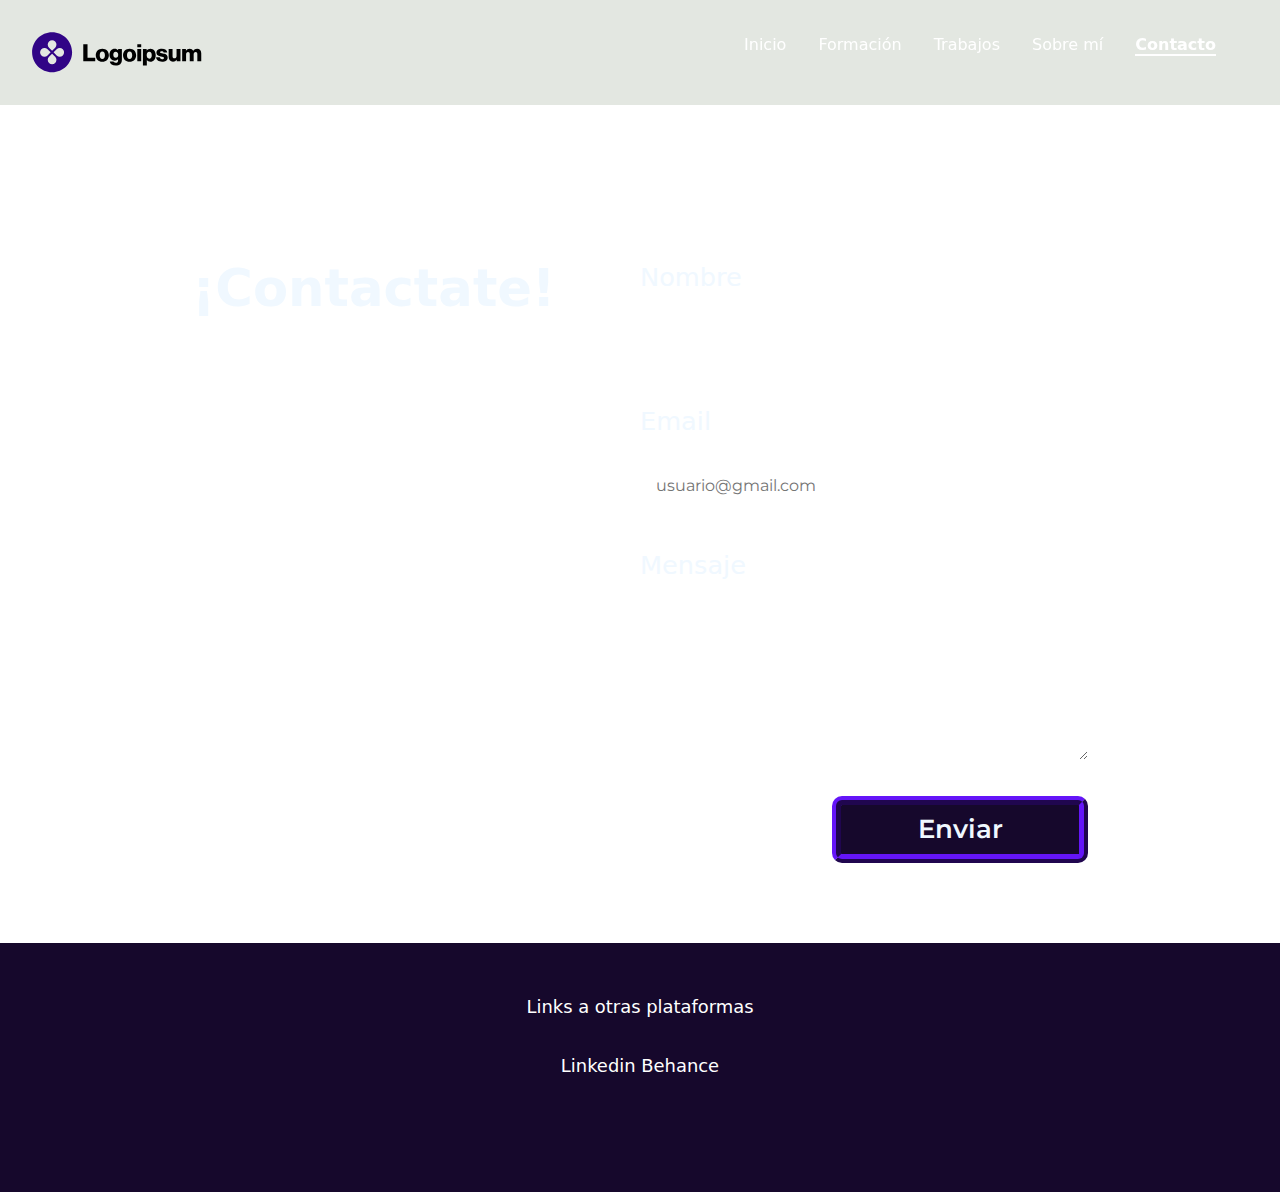
<file: pages/contacto.html>
<!DOCTYPE html>
<html lang="es">
  <head>
    <meta charset="UTF-8" />
    <meta http-equiv="X-UA-Compatible" content="IE=edge" />
    <meta name="viewport" content="width=device-width, initial-scale=1.0" />
    <title>Mi Portfolio</title>
    <link rel="icon" type="image/png" href="../img/heart.png">
    <link rel="stylesheet" href="../css/bootstrap.min.css" />
    <link rel="stylesheet" href="../css/styles.css">

    <script src="../js/bootstrap.bundle.min.js"></script>
  </head>

  <body class="bodyContacto">

    <header class="header">

      <a class="header__logoBackground" href="../index.html">
        <img class="header__logo" src="../img/logo.svg" alt="Logo de la pagina">
        <img class="header__logoResponsive" src="../img/logo_responsive.svg" alt="Logo de la pagina">
      </a>

      <nav class="nav">

        <ul class="nav__links">
          <li class="nav__item">
            <a class="nav__link" href="../index.html">Inicio</a>
          </li>

          <li class="nav__item">
            <a class="nav__link" href="formacion.html">Formación</a>
          </li>

          <li class="nav__item">
            <a class="nav__link" href="trabajos.html">Trabajos</a>
          </li>

          <li class="nav__item">
            <a class="nav__link" href="sobre_mi.html">Sobre mí</a>
          </li>

          <li class="nav__item">
            <a class="nav__link nav__link--active" href="contacto.html">Contacto</a>
          </li>
        </ul>
      </nav>

    </header>


    <main class="mainContacto">

      <div class="mainContacto__text">
        
        <h1 class="mainContacto__title">¡Contactate!</h1>
        <p class="mainContacto__paragraph">
          Lorem ipsum dolor sit amet, consectetur adipiscing elit. Suspendisse id
          nulla nec velit scelerisque scelerisque.
        </p>

      </div>
      
      <form class="mainContacto__form" action=""> 

        <label class="mainContacto__label" for="nombre">Nombre</label>
        <input class="mainContacto__input" name="nombre" type="text"> 

        <label class="mainContacto__label" for="email">Email</label>
        <input class="mainContacto__input" type="email" name="email" placeholder="usuario@gmail.com" required>

        <label class="mainContacto__label" for="mensaje">Mensaje</label>
        <textarea class="mainContacto__textFill" name="mensaje" id="" cols="30" rows="5"></textarea>

        <input class="mainContacto__button" type="submit" value="Enviar">

      </form>

    </main>


    <footer class="footer__content">

      <p class="footer__text">Links a otras plataformas</p>
      <a class="footer__link" href="https://www.linkedin.com" target="_blank">Linkedin</a>
      <a class="footer__link" href="https://www.behance.net" target="_blank">Behance</a>
      
    </footer>


  </body>
</html>
</file>
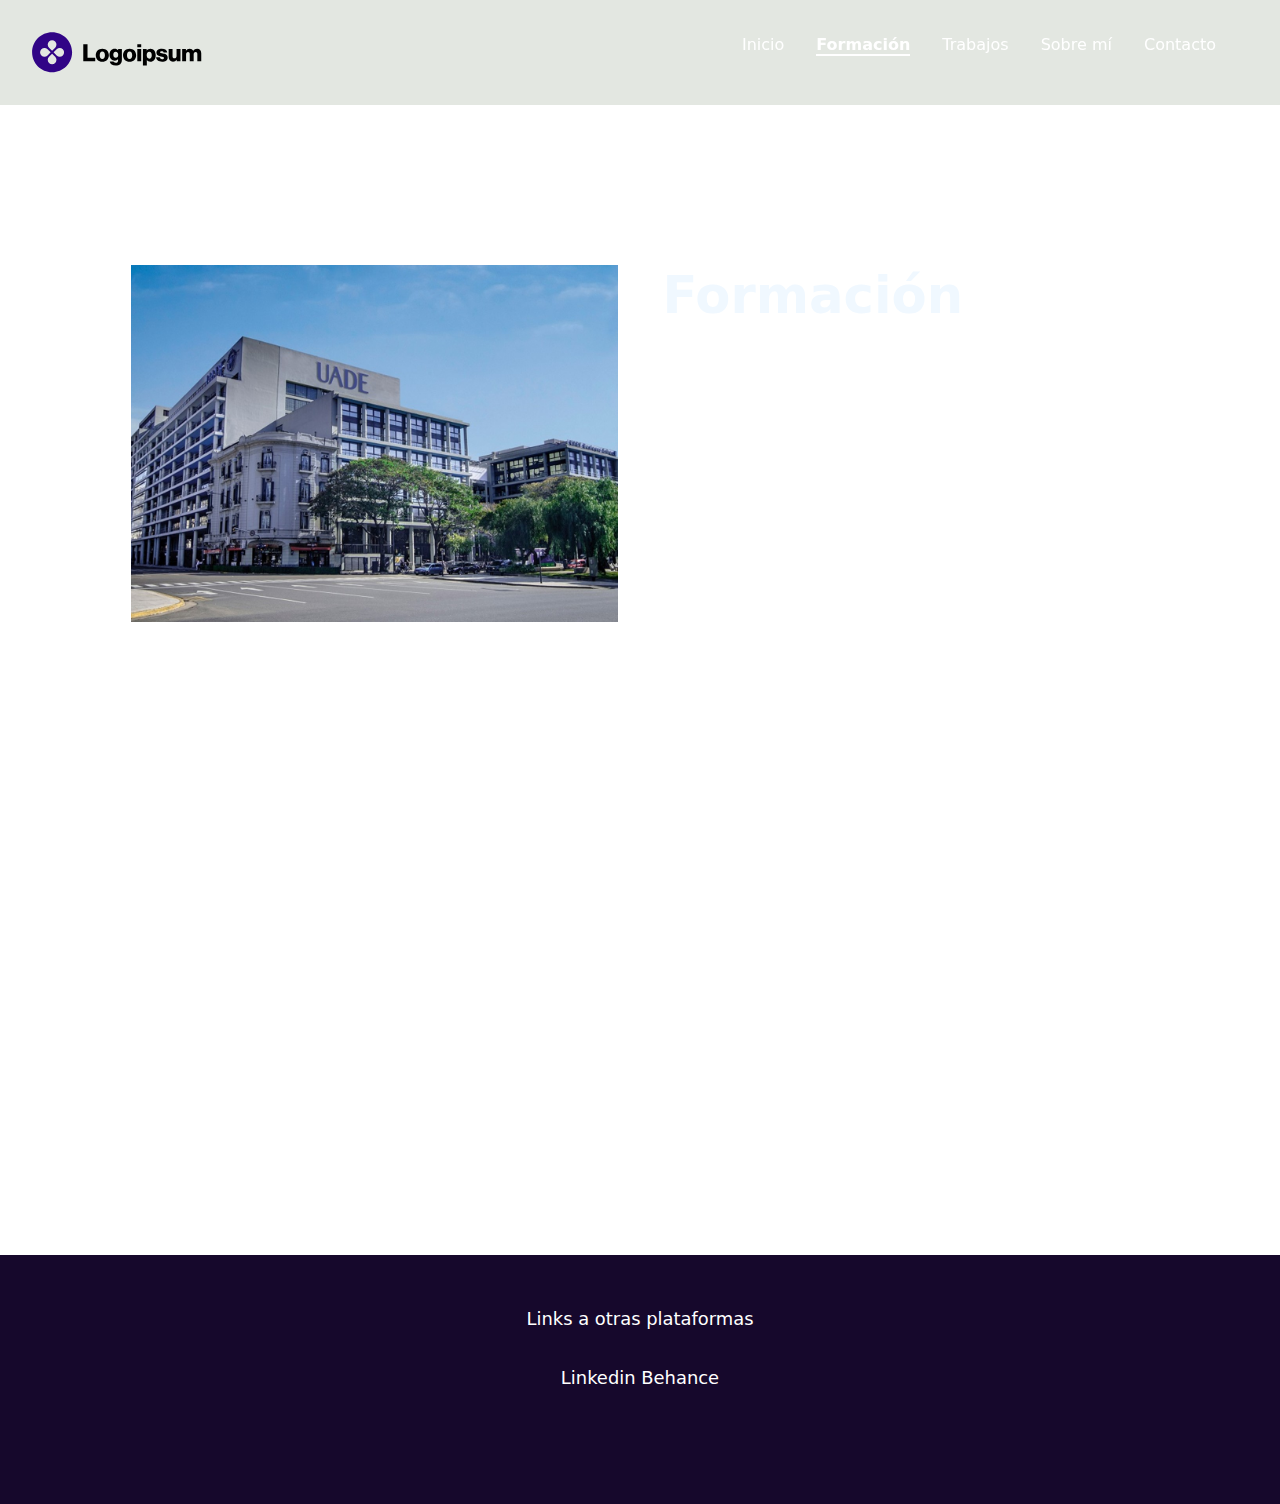
<file: pages/formacion.html>
<!DOCTYPE html>
<html lang="es">
  <head>
    <meta charset="UTF-8" />
    <meta http-equiv="X-UA-Compatible" content="IE=edge" />
    <meta name="viewport" content="width=device-width, initial-scale=1.0" />
    <title>Mi Portfolio</title>
    <link rel="icon" type="image/png" href="../img/heart.png">
    <link rel="stylesheet" href="../css/bootstrap.min.css" />
    <link rel="stylesheet" href="../css/styles.css">

    <script src="../js/bootstrap.bundle.min.js"></script>
  </head>

  <body class="bodyFormacion">

    <header class="header">

      <a class="header__logoBackground" href="../index.html">
        <img class="header__logo" src="../img/logo.svg" alt="Logo de la pagina">
        <img class="header__logoResponsive" src="../img/logo_responsive.svg" alt="Logo de la pagina">
      </a>


      <nav class="nav">

        <ul class="nav__links">
          <li class="nav__item">
            <a class="nav__link" href="../index.html">Inicio</a>
          </li>

          <li class="nav__item">
            <a class="nav__link nav__link--active" href="formacion.html">Formación</a>
          </li>

          <li class="nav__item">
            <a class="nav__link" href="trabajos.html">Trabajos</a>
          </li>

          <li class="nav__item">
            <a class="nav__link" href="sobre_mi.html">Sobre mí</a>
          </li>

          <li class="nav__item">
            <a class="nav__link" href="contacto.html">Contacto</a>
          </li>
        </ul>
      </nav>

    </header>


    <main class="mainFormacion">


      <div class="mainFormacion__content">

        <div class="mainFormacion__images">

          <img class="mainFormacion__image" src="../img/uade.jpg" alt="Edificio de UADE"/>
          <p class="mainFormacion__caption">Lorem ipsum</p>
  
        </div>
       
        <div class="mainFormacion__side">
          
          <h3 class="mainFormacion__title">Formación</h3>
          <p class="mainFormacion__paragraph">
            Lorem ipsum dolor sit amet, consectetur adipiscing elit. Suspendisse id
            nulla nec velit scelerisque scelerisque. Suspendisse gravida purus eu
            nulla varius dignissim blandit ac augue. Etiam vitae vehicula risus.
            Praesent eget vestibulum dui. Aenean egestas velit quis scelerisque
            commodo. Maecenas sit amet metus sit amet ligula interdum lacinia et
            eget felis. Suspendisse potenti. Duis vel dignissim tellus. Vestibulum
            luctus scelerisque orci.
          </p>
  
        </div>

      </div>



      <img class="mainFormacion__timeline" src="../img/timeline.svg" alt="Timeline estudios">
      <img class="mainFormacion__timelineResponsive" src="../img/timeline_responsive.svg" alt="Timeline estudios">

    

    </main>


    <footer class="footer__content">

      <p class="footer__text">Links a otras plataformas</p>
      <a class="footer__link" href="https://www.linkedin.com" target="_blank">Linkedin</a>
      <a class="footer__link" href="https://www.behance.net" target="_blank">Behance</a>
      
    </footer>

  </body>
</html>
</file>
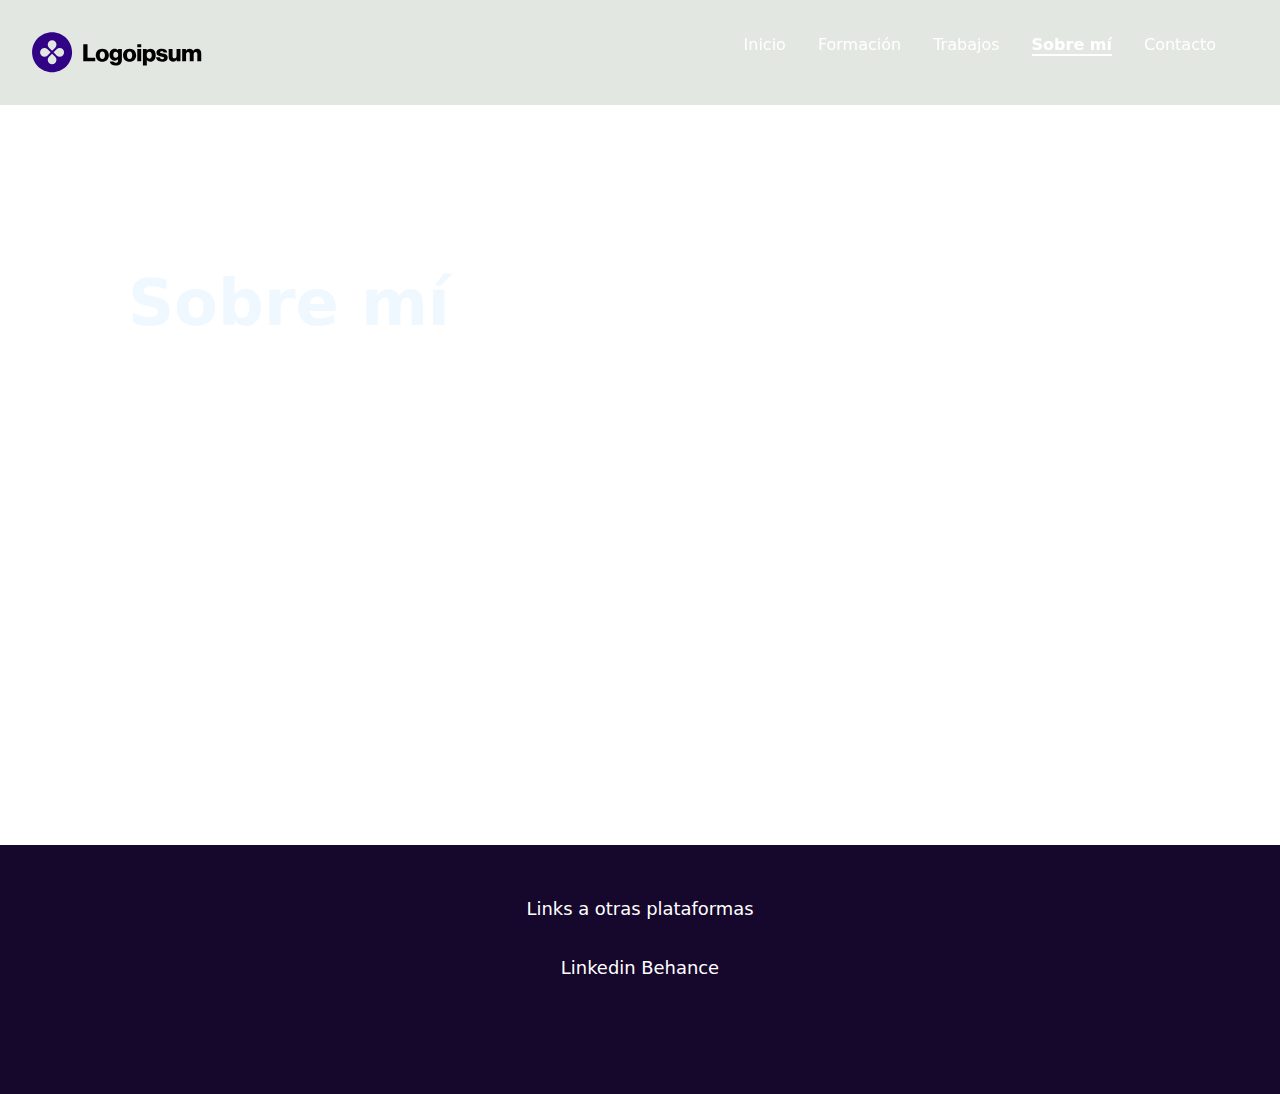
<file: pages/sobre_mi.html>
<!DOCTYPE html>
<html lang="es">
  <head>
    <meta charset="UTF-8" />
    <meta http-equiv="X-UA-Compatible" content="IE=edge" />
    <meta name="viewport" content="width=device-width, initial-scale=1.0" />
    <title>Mi Portfolio</title>
    <link rel="icon" type="image/png" href="../img/heart.png">
    <link rel="stylesheet" href="../css/bootstrap.min.css" />
    <link rel="stylesheet" href="../css/styles.css">

    <script src="../js/bootstrap.bundle.min.js"></script>
  </head>

  <body class="bodySobremi">

    <header class="header">

      <a class="header__logoBackground" href="../index.html">
        <img class="header__logo" src="../img/logo.svg" alt="Logo de la pagina">
        <img class="header__logoResponsive" src="../img/logo_responsive.svg" alt="Logo de la pagina">
      </a>

      <nav class="nav">
  
        <ul class="nav__links">
          <li class="nav__item">
            <a class="nav__link" href="../index.html">Inicio</a>
          </li>
  
          <li class="nav__item">
            <a class="nav__link" href="formacion.html">Formación</a>
          </li>
  
          <li class="nav__item">
            <a class="nav__link" href="trabajos.html">Trabajos</a>
          </li>
  
          <li class="nav__item">
            <a class="nav__link nav__link--active" href="sobre_mi.html">Sobre mí</a>
          </li>
  
          <li class="nav__item">
            <a class="nav__link" href="contacto.html">Contacto</a>
          </li>
        </ul>
      </nav>
  
    </header>


    <main class= "mainSobreMi">

      <h1 class= "mainSobreMi__title">Sobre mí</h1>
      <p class="mainSobreMi__paragraph">
        Lorem ipsum dolor sit amet, consectetur adipiscing elit. Suspendisse id
        nulla nec velit scelerisque scelerisque. Suspendisse gravida purus eu
        nulla varius dignissim blandit ac augue. Etiam vitae vehicula risus.
        Praesent eget vestibulum dui. Aenean egestas velit quis scelerisque
        commodo. 
      </p>
      <p class="mainSobreMi__paragraph mainSobreMi__paragraph--highlight"> 
        <strong>Maecenas sit amet metus sit amet.</strong> 
      </p>

    </main>


    <footer class="footer__content">

      <p class="footer__text">Links a otras plataformas</p>
      <a class="footer__link" href="https://www.linkedin.com" target="_blank">Linkedin</a>
      <a class="footer__link" href="https://www.behance.net" target="_blank">Behance</a>
      
    </footer>

  </body>
</html>
</file>
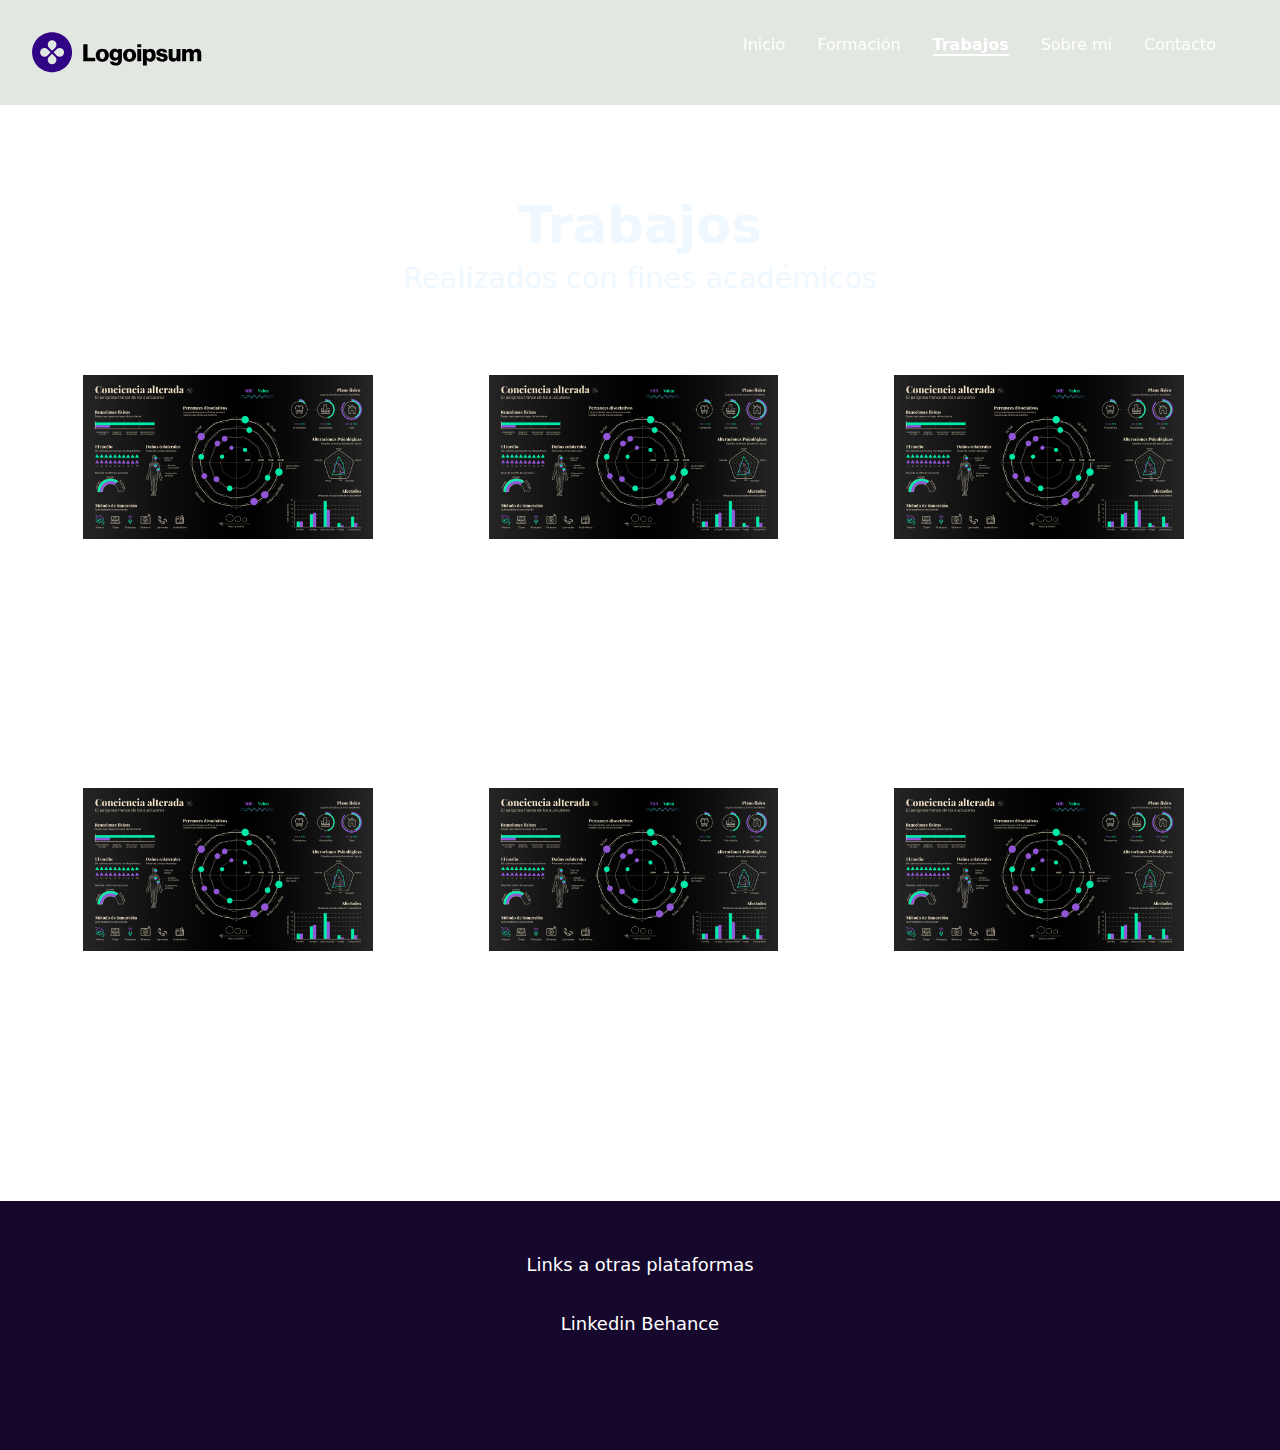
<file: pages/trabajos.html>
<!DOCTYPE html>
<html lang="es">
  <head>
    <meta charset="UTF-8" />
    <meta http-equiv="X-UA-Compatible" content="IE=edge" />
    <meta name="viewport" content="width=device-width, initial-scale=1.0" />
    <title>Mi Portfolio</title>
    <link rel="icon" type="image/png" href="../img/heart.png">
    <link rel="stylesheet" href="../css/bootstrap.min.css" />
    <link rel="stylesheet" href="../css/styles.css">

    <script src="../js/bootstrap.bundle.min.js"></script>
  </head>

  <body class="bodyTrabajos">

    <header class="header">

      <a class="header__logoBackground" href="../index.html">
        <img class="header__logo" src="../img/logo.svg" alt="Logo de la pagina">
        <img class="header__logoResponsive" src="../img/logo_responsive.svg" alt="Logo de la pagina">
      </a>
      

      <nav class="nav">
  
        <ul class="nav__links">
          <li class="nav__item">
            <a class="nav__link" href="../index.html">Inicio</a>
          </li>
  
          <li class="nav__item">
            <a class="nav__link" href="formacion.html">Formación</a>
          </li>
  
          <li class="nav__item">
            <a class="nav__link nav__link--active" href="trabajos.html">Trabajos</a>
          </li>
  
          <li class="nav__item">
            <a class="nav__link" href="sobre_mi.html">Sobre mí</a>
          </li>
  
          <li class="nav__item">
            <a class="nav__link" href="contacto.html">Contacto</a>
          </li>
        </ul>
      </nav>
  
    </header>


    <main class="mainTrabajos">

      <h3 class="mainTrabajos__title">Trabajos</h3>
      <h4 class="mainTrabajos__subtitle">Realizados con fines académicos</h4>


      <div class="grid">

        <div>
          <img src="../img/trabajo_1.jpg" alt="Infografía interactiva">
          <h5 class="grid__title">Infografía Interactiva</h5>
          <p class="grid__description">Lorem ipsum, dolor sit amet consectetur adipisicing, elit. Dolores quo nam aliquid consectetur accusantium eaque temporibus, obcaecati saepe a officia earum quae aperiam veritatis natus recusandae totam dolor id.</p>
        </div>

        <div>
          <img src="../img/trabajo_1.jpg" alt="Infografía interactiva">
          <h5 class="grid__title">Aficheta La Sirenita</h5>
          <p class="grid__description">Lorem ipsum, dolor sit amet consectetur adipisicing, elit. Dolores quo nam aliquid consectetur accusantium eaque temporibus, obcaecati saepe a officia earum quae aperiam veritatis natus recusandae totam dolor id.</p>
        </div>

        <div>
          <img src="../img/trabajo_1.jpg" alt="Infografía interactiva">
          <h5 class="grid__title">Poster Esperando la Carroza</h5>
          <p class="grid__description">Lorem ipsum, dolor sit amet consectetur adipisicing, elit. Dolores quo nam aliquid consectetur accusantium eaque temporibus, obcaecati saepe a officia earum quae aperiam veritatis natus recusandae totam dolor id.</p>
        </div>

        <div>
          <img src="../img/trabajo_1.jpg" alt="Infografía interactiva">
          <h5 class="grid__title">Revista Sazón</h5>
          <p class="grid__description">Lorem ipsum, dolor sit amet consectetur adipisicing, elit. Dolores quo nam aliquid consectetur accusantium eaque temporibus, obcaecati saepe a officia earum quae aperiam veritatis natus recusandae totam dolor id.</p>
        </div>

        <div>
          <img src="../img/trabajo_1.jpg" alt="Infografía interactiva">
          <h5 class="grid__title">Libro</h5>
          <p class="grid__description">Lorem ipsum, dolor sit amet consectetur adipisicing, elit. Dolores quo nam aliquid consectetur accusantium eaque temporibus, obcaecati saepe a officia earum quae aperiam veritatis natus recusandae totam dolor id.</p>
        </div>

        <div>
          <img src="../img/trabajo_1.jpg" alt="Infografía interactiva">
          <h5 class="grid__title">Fanzine Caligráfico</h5>
          <p class="grid__description">Lorem ipsum, dolor sit amet consectetur adipisicing, elit. Dolores quo nam aliquid consectetur accusantium eaque temporibus, obcaecati saepe a officia earum quae aperiam veritatis natus recusandae totam dolor id.</p>
        </div>

      </div>

    </main>


    <footer class="footer__content">

      <p class="footer__text">Links a otras plataformas</p>
      <a class="footer__link" href="https://www.linkedin.com" target="_blank">Linkedin</a>
      <a class="footer__link" href="https://www.behance.net" target="_blank">Behance</a>
      
    </footer>

  </body>
</html>
</file>
<file: css/styles.css>
@import url('https://fonts.googleapis.com/css2?family=Montserrat:wght@100;200;300;600&display=swap');

@import url('https://fonts.googleapis.com/css2?family=Noto+Serif+Display:wght@300;700;800&display=swap');

* {
    margin: 0;
    padding: 0;
    box-sizing: border-box;
}


/*HEADER*/

.header {
    display: flex;
    align-items: center;
    background-color: #cad2c586;
    position: sticky;
    top: 0;
}

.nav {
    display: flex;
    flex-direction: row;
    justify-content: flex-end;
    align-items: center;
    width: 90vw;
    padding: 2rem;
}

.header__logo {
    display: flex;
    justify-content: center;
    margin: 2rem;
}

.header__logoResponsive {
    display: none;
}

.nav__links {
    list-style: none;
    white-space: nowrap;
    display: flex;
    flex-direction: row; 
    justify-content: flex-end;
}

.nav__link {
    text-decoration: none;
    color: white;
    margin-left: 2rem;
}

.nav__link--active {
    font-weight: 600;
    border-bottom: 2px solid white
}


/*MAIN*/

/*index*/

.bodyIndex {
    font-family: 'Montserrat', sans-serif;
    background-image: url("../img/gradient2.jpg");
    background-repeat: no-repeat;
    background-size: cover;
}

.header {
    background: #cad2c586;
    position: sticky;
    top: 0;
}

.header__logo {
    margin: 2rem 2rem ;
}

.header__logoResponsive {
    display: none;
}

.nav {
    display: flex;
    justify-content: end;
    position: sticky;
    top: 0;
}

.nav__links {
    display: flex;
    align-items: center;
    list-style: none;
    margin-right: 2rem;
}

.nav__link {
    text-decoration: none;
    white-space: nowrap;
    margin-left: 2rem;
    color: white;
}

.nav__link--active {
    font-weight: 600;
    border-bottom: 2px solid white
}


.mainIndex__titles {
    text-align: center;
    color: aliceblue;
    margin: 14vh 0 0 7vw;
    display: flex;
    flex-direction: column;
    align-items: flex-start;
    position: relative;
}

.mainIndex__title {
    font-family: 'Noto Serif Display', serif;
    font-size: 7rem;
    font-weight: 600;
}

.mainIndex__subtitle {
    font-family: 'Noto Serif Display', serif;
    font-size: 6.6rem;
    font-weight: 300;
}

.mainIndex__slide {
    position: relative;
    bottom: 3.5rem;
    z-index: -1;
}

.mainIndex__image {
    display: flex;
    height: auto;
    margin-left: 26vw;
    width: 45%;
}

.mainIndex__rectangle {
    position: absolute;
    z-index: -1;
    left: 19vw;
    top: 11vh;
    height: 30rem;
    width: 50rem;
    background: #cad2c549;
}  

.mainIndex__info {
    position: relative;
    margin-left: 74vw;
    bottom: 19rem;
    width: 20vw;
}

.mainIndex__paragraph {
    font-size: 1.8rem;
    font-weight: 600;
    color: #3F0AA5;
    hyphens: auto;
    padding-bottom: 1.8rem;
    border-bottom: solid 16px #3F0AA5;
}

.footer__content {
    text-align: center;
    margin-top: 4rem;
    padding: 2.7rem 0 6rem 0;
    color: white;
    background-color: #16082c;
}

.footer__link {
    display: inline-block;
    margin-top: 15px;
    text-decoration: none;
    font-weight: 100;
    color: white;
}



/*formacion*/

.mainFormacion {
    display: flex;
    flex-direction: column;
    align-items: center;
}

.mainFormacion__content {
    display: flex;
    align-items: flex-start;
    margin-top: 10rem;
}

.mainFormacion__images {
    display: flex;
    flex-direction: column;
    margin-right: 3.5vw;  
}

.mainFormacion__image {
    height: auto;
    width: 38vw;
}

.mainFormacion__caption {
    font-size: 1.4vw;
    font-weight: 300;
    color: white;
    text-align: center;
    margin-top: 1rem;
}


.mainFormacion__title {
    font-size: 4vw;
    font-weight: 600;
    color: aliceblue;
    margin-bottom: 1vh;
}

.mainFormacion__paragraph {
    font-size: 1.6vw;
    font-weight: 200;
    width: 38vw;
    color: white;
}

.mainFormacion__timeline {
    margin: 12vh 0 7rem 0;
    width: 78vw;
    height: auto;
}

.mainFormacion__timelineResponsive {
    display: none;
}


/*trabajos*/

.mainTrabajos__title {
    display: flex;
    justify-content: center;
    font-size: 3.2rem;
    font-weight: 600;
    color: aliceblue;
    margin: 10vh 0 0.5vh 0;
}

.mainTrabajos__subtitle {
    display: flex;
    justify-content: center;
    white-space: nowrap;
    font-size: 1.8rem;
    font-weight: 300;
    color: aliceblue;
    margin-bottom: 5rem;
}

/*trabajos grid*/

.grid {
    display: grid;
    grid-template-columns: 1fr 1fr 1fr;
    grid-template-rows: 1fr 1fr;
    row-gap: 5rem;
    column-gap: 4rem;
    width: 90vw;
    margin: 0 auto;
}

.grid div {
    margin-left: 1.2rem;
}

.grid img {
    width:  90%;
    height: auto;
    object-fit: cover;
}

.grid__title {
    margin-top: 0.7rem;
    font-size: 1rem;
    color: white;
}

.grid__description {
    width: 90%;
    margin-top: 0.2rem;
    font-size: 0.8rem;
    font-weight: 200;
    color: white;
}


/*sobre mi*/

.mainSobreMi {
    display: flex;
    flex-direction: column;
    margin: 10rem 10vw 5vw 10vw;
}

.mainSobreMi__title {
    font-size: 4rem;
    margin-bottom: 1rem;
    font-weight: 600;
    color: aliceblue;
}

.mainSobreMi__paragraph {
    font-size: 2rem;
    font-weight: 200;
    color: white;
}

.mainSobreMi__paragraph--highlight {
    display: flex;
    justify-content: end;
    text-align: right;
    font-size: 3rem;
    font-weight: 600;
    margin-top: 7vh;
    color: white;
}


/*contacto*/

.mainContacto {
    display: flex;
    justify-content: center;
    margin-top: 17vh;
}

.mainContacto__title {
    font-size: 4vw;
    font-weight: 600;
    color: aliceblue;
    margin-bottom: 1rem;
}

.mainContacto__paragraph{
    font-size: 2vw;
    font-weight: 200;
    color: white;
    width: 35vw;
}

.mainContacto__form {
    display: flex;
    flex-direction: column;
    width: 35vw;
}

.mainContacto__label {
    font-size: 2vw;
    color: aliceblue;
    margin-bottom: 1rem;
}

.mainContacto__input {
    height: 3rem;
    border: none;
    border-radius: 5px;
    margin-bottom: 2rem;
    padding: 1.8rem 2rem 1.8rem 1rem;
    font-family: 'Montserrat', sans-serif;
}

.mainContacto__textFill {
    height: 10rem;
    border: none;
    border-radius: 5px;
    margin-bottom: 2.2rem;
    font-family: 'Montserrat', sans-serif;
    padding: 8px;
}

.mainContacto__button {
    align-self: flex-end;
    height: 7.5vh;
    width: 20vw;
    border: 9px ridge rgb(66, 14, 163);
    border-radius: 10px;
    background-color: #16082c;
    font-family: 'Montserrat', sans-serif;
    font-weight: 600;
    font-size: 2vw;
    color: aliceblue;
}



/*FOOTER*/

.footer__content {
    width: 100vw;
    margin-top: 5rem;
    padding: 3.2rem 0 7rem 0;
    text-align: center;
    font-size: 1.4vw;
    color: white;
    background-color: #16082c;
}

.footer__link {
    display: inline-block;
    margin-top: 1rem;
    text-decoration: none;
    font-weight: 100;
    color: white;
}



/*MEDIA QUERIES*/

/*DESKTOP*/

@media screen and (max-width: 1200px){

    /*trabajos*/

    .grid {
        grid-template-columns: 1fr 1fr;
        grid-template-rows: 1fr 1fr 1fr;
        column-gap: 1rem;
    }

    .grid__title {
        margin-top: 1.4rem;
    }

    .grid__description {
        font-size: 0.9rem;
    }


    /*formacion*/

    .mainFormacion__timeline {
        margin: 8rem 0 5rem 0;
        width: 75vw;
    }

}


/*TABLET*/

@media screen and (max-width: 768px){

    /*index body grid layout*/

    .headerGrid__logo {
        display: none;
    }

    .headerGrid__logoResponsive {
        grid-area: logo;
        display: flex;
        margin: 2rem ;
        width: 2.8rem;
        height: auto;
    }

    .mainGridIndex__title {
        font-size: 2.8rem;
    }

    .mainGridIndex__subtitle {
        font-size: 2rem;
        margin-bottom: 2.5rem;
    }

    .mainGridIndex__info {
        margin-right: 7.5rem;
        margin-left: 7.5rem;
    }
    
    .mainGridIndex__paragraph {
        font-size: 1rem;
    }


    /*header*/

    .header__logo {
        display: none;
    }

    .header__logoResponsive {
        grid-area: logo;
        display: flex;
        margin: 2rem ;
        width: 2.8rem;
        height: auto;
    }

    .nav__links {
        flex-wrap: wrap;
        padding-left: 0;
    }


    /*formacion*/

    .mainFormacion__content {
        display: flex;
        flex-direction: column-reverse;
        margin-top: 4.5rem;
    }

    .mainFormacion__title {
        font-size: 2rem;
    }

    .mainFormacion__paragraph {
        font-size: 1rem;
        width: 60vw;
    }

    .mainFormacion__images {
        align-self: center;
        margin-top: 7vh;
    }

    .mainFormacion__image {
        width: 50vw;
    }


    /*trabajos*/

    .mainTrabajos__title {
        font-size: 2.5rem; 
    } 

    .mainTrabajos__subtitle {
        font-size: 1.2rem;
        margin-bottom: 9vh;
    } 


    /*sobre mi*/

    .mainSobreMi__title {
        font-size: 3rem;
    }

    .mainSobreMi__paragraph {
        font-size: 1.5rem;
    }

    .mainSobreMi__paragraph--highlight {
        font-size: 1.7rem;
    }


    /*contacto*/

    .mainContacto {
        display: flex;
        align-items: center;
        flex-direction: column;
    }

    .mainContacto__text {
        margin: 0 0 5vh 0;
        text-align: center;
        width: 69vw;
    }

    .mainContacto__title {
        font-size: 2.5rem;
    }

    .mainContacto__paragraph {
        width: auto;
        font-size: 1.2rem;
    }

    .mainContacto__form {
        width: 55vw;
    }

    .mainContacto__label {
        font-size: 1.2rem;
    }

    .mainContacto__button {
        font-size: 3.5vw;
        height: 6vh;
        width: 25vw;
    }


    /*footer*/

    .footer__content {
    font-size: 2vw;
    }


}


/*MOBILE*/

@media screen and (max-width: 320px){

    /*body grid layout index*/

    .headerGrid__logoResponsive {
        margin: 2.8rem 2rem 0 2rem
    }

    .navGrid {
        padding: 1rem 2rem 1rem 2rem;
    }

    .navGrid__links {
        justify-content: flex-end;
        flex-wrap: wrap;
        margin: 0;
    }
    
    .navGrid__link { 
        font-size: 0.7rem;
    }

    .mainGridIndex__title {
        font-size: 2.2rem;
    }
    
    .mainGridIndex__subtitle {
        font-size: 1.5rem;
        margin-bottom: 2rem;
    }

    .mainGridIndex__info {
        margin: 4rem 3rem 0 3rem;
    }

    .mainGridIndex__paragraph {
        font-size: 0.8rem;
    }

    .footerGrid__content {
        padding-top: 2rem;
        padding-bottom: 8rem;
        font-size: 3vw;
    }

    .footerGrid__link {
        margin-top: 0.5rem;
    }

    

    /*header*/

    .header__logoResponsive {
        margin: 1.8rem;
    }

    .nav {
        padding: 1rem 2rem 1rem 2rem;
    }

    .nav__link {
        font-size: 0.7rem;
    }


    /*formacion*/

    .mainFormacion__content {
    display: flex;
    flex-direction: column-reverse;
    margin-top: 4.5rem;
    }

    .mainFormacion__title {
        font-size: 9vw;
        margin-bottom: 1rem;
    }
    
    .mainFormacion__paragraph {
        font-size: 4vw;
        width: 70vw;
        margin-bottom: 4rem;
    }

    .mainFormacion__images {
        margin: 0; 
    }
    
    .mainFormacion__image {
        width: 70vw;
        height: auto;
    }

    .mainFormacion__caption {
        font-size: 2.5vw;
        margin-top: 0.5rem;
    }

    .mainFormacion__timeline {
        display: none;
    }
    
    .mainFormacion__timelineResponsive {
        display: inline-block;
        margin: 4rem 0 0 0;
        width: 70vw;
        height: auto;
    }
    

    /*trabajos*/

    .mainTrabajos__title {
        font-size: 2rem;
    } 

    .mainTrabajos__subtitle {
        font-size: 1rem;
        margin-bottom: 5vh;
    } 

    .grid {
        grid-template-columns: 1fr;
        grid-template-rows: 1fr 1fr 1fr 1fr;
    }

    .grid__description {
        font-size: 0.8rem;
    }


    /*sobre mi*/

    .mainSobreMi {
        margin-top: 3rem;
    }

    .mainSobreMi__title {
        font-size: 9vw;
        margin-top: 2rem;
    }

    .mainSobreMi__paragraph {
        font-size: 5vw;
        width: 75vw;
    }

    .mainSobreMi__paragraph--highlight {
        font-size: 5.5vw;
        margin-top: 3vh;
    }


    /*contacto*/

    .mainContacto {
        margin-top: 8vh;
    }

    .mainContacto__title {
        font-size: 8vw;
    }

    .mainContacto__paragraph {
        font-size: 4.5vw;
    }

    .mainContacto__form {
        width: 70vw;
    }

    .mainContacto__label {
        font-size: 4.2vw;
        margin-bottom: 1vh;
    }

    .mainContacto__button {
        height: 5vh;
        width: 30vw;
        border: 5px ridge rgb(66, 14, 163);
        border-radius: 7px;
        font-size: 4.5vw;
    }
  

    /*footer*/

    .footer__content {
        padding-bottom: 12vh;
        margin-top: 15vh;
    }

    .footer__content {
        font-size: 4vw;
    }

}
</file>
